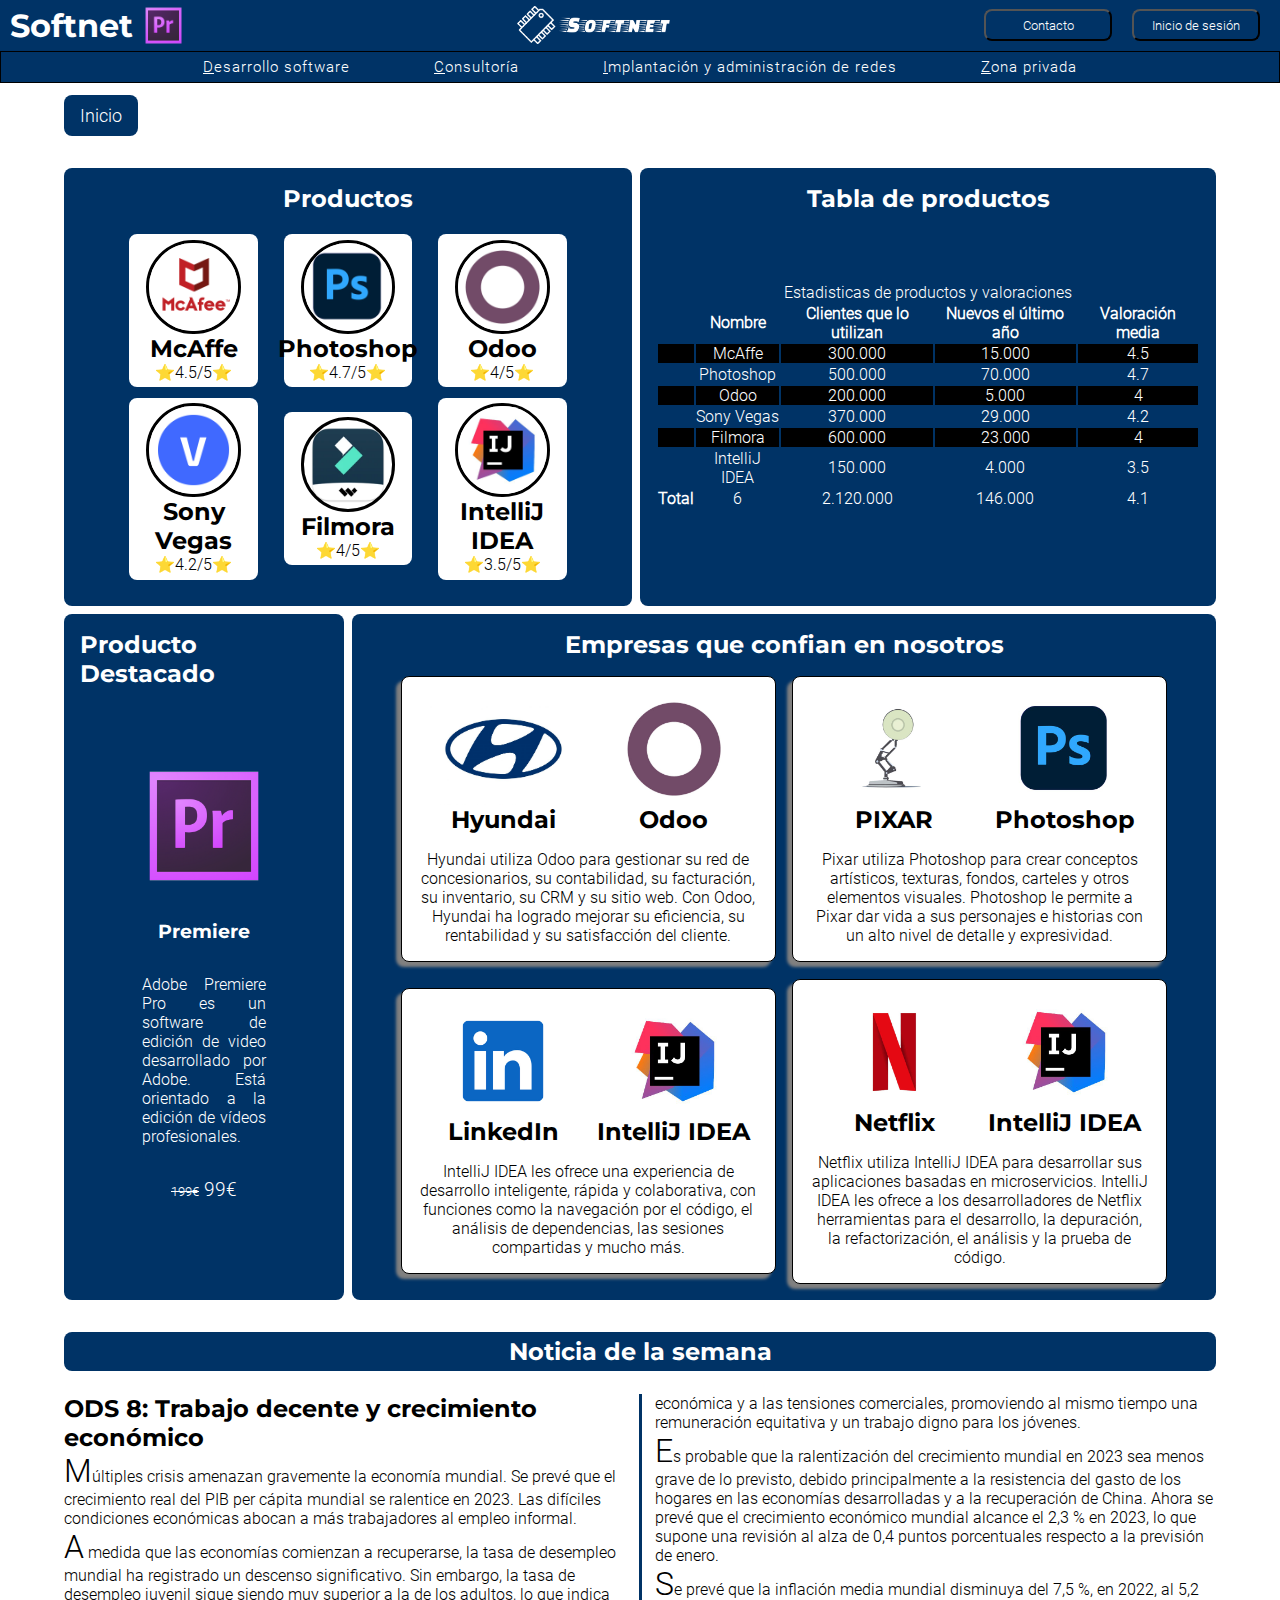
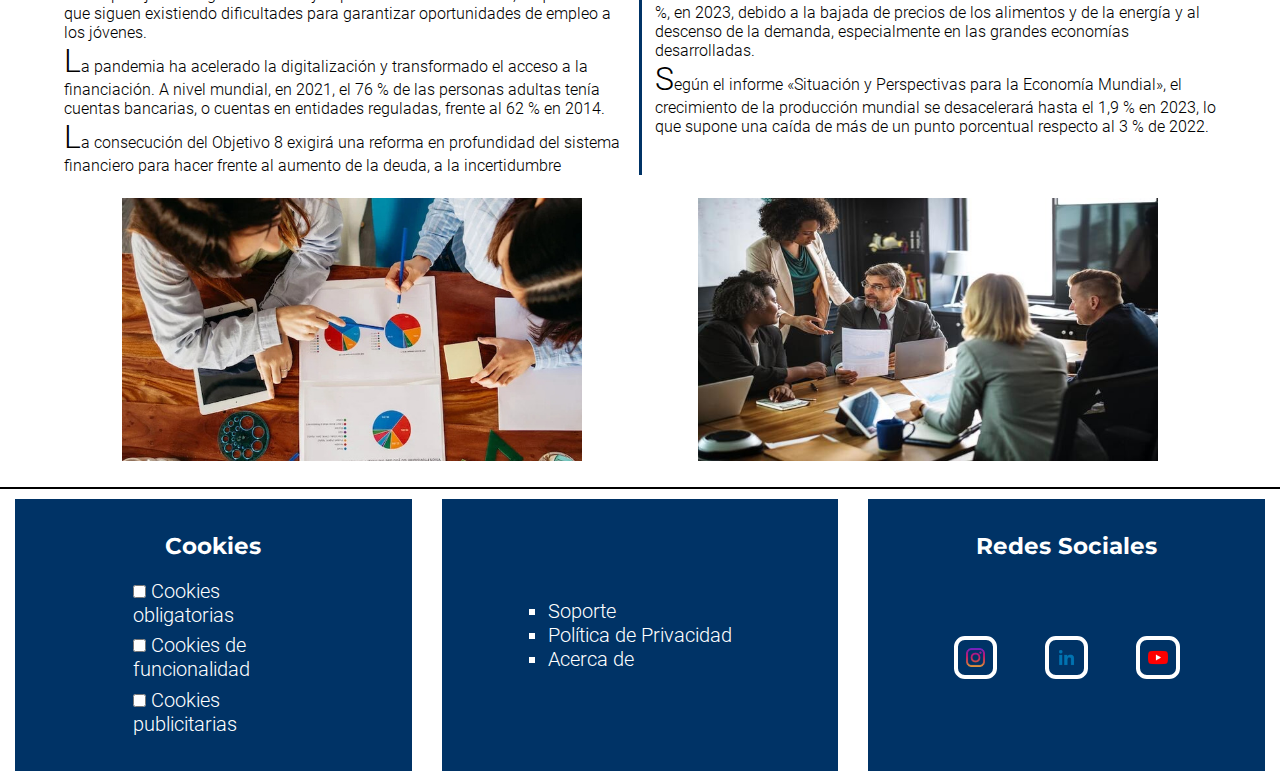
<file: index.html>
<!DOCTYPE html>
<html lang="es">
  <head>
    <meta charset="UTF-8" >
    <meta name="viewport" content="width=device-width, initial-scale=1.0" >
    <title>Softnet</title>
    <link rel="icon" href="./imgs/logo/favicon.ico" >
    <link rel="stylesheet" href="./css/styles-index.css" type="text/css" >
  </head>
  <body>
    <header>
      <div id="header-zona1">
        <h1>Softnet</h1>
        <img
          src="./imgs/productos/producto-destacado.png"
          alt="producto destacado"
        >
      </div>
      <div id="header-zona2">
        <img src="./imgs/logo/logo.png" alt="logo" >
      </div>
      <div id="header-zona3">
        <button>Contacto</button>
        <button>Inicio de sesión</button>
      </div>
    </header>

    <div class="respmenu">
        <input type="checkbox">
        <img src="./imgs/menu.png" class="abrir" alt="Abrir menu">
        <img src="./imgs/x.png" class="cerrar" alt="Cerrar menu">
        <nav>
          <ul>
            <li>
              <a href="#">Desarrollo software</a>
              <ul id="submenu">
                <li><a href="https://www.ujaen.es/" target="_blank" accesskey="d">Desarrollo web</a></li>
                <li><a href="https://www.educacionyfp.gob.es/portada.html" target="_blank" accesskey="e">ERP</a></li>
                <li><a href="./nosotros.html" target="_blank" accesskey="s">Sobre nosotros</a></li>
              </ul>
            </li>
            <li>
              <a href="https://www.todofp.es/inicio.html" target="_blank" accesskey="c">Consultoría</a>
              
            </li>
            <li><a href="https://www.incibe.es/" target="_blank" accesskey="i">Implantación y administración de redes</a></li>
            <li><a href="https://www.incibe.es/ciudadania/" target="_blank" accesskey="z">Zona privada</a></li>
          </ul>
        </nav>
    </div>
    

    <main>
      <div id="migas">
        <ol>
          <li>Inicio</li>
        </ol>
      </div>
      <div id="main-zona1">
        <section id="productos">
          <h2>Productos</h2>
          <div id="contenedor-productos">
            <div class="productos">
              <img src="./imgs/productos/producto1.jpg" alt="McAffe" >
              <h2>McAffe</h2>
              <p>⭐4.5/5⭐</p>
            </div>
            <div class="productos">
              <img src="./imgs/productos/producto2.jpg" alt="Photoshop" >
              <h2>Photoshop</h2>
              <p>⭐4.7/5⭐</p>
            </div>
            <div class="productos">
              <img src="./imgs/productos/producto3.jpg" alt="Odoo" >
              <h2>Odoo</h2>
              <p>⭐4/5⭐</p>
            </div>
            <div class="productos">
              <img src="./imgs/productos/producto4.jpg" alt="Sony Vegas" >
              <h2>Sony Vegas</h2>
              <p>⭐4.2/5⭐</p>
            </div>
            <div class="productos">
              <img src="./imgs/productos/producto5.jpg" alt="Filmora" >
              <h2>Filmora</h2>
              <p>⭐4/5⭐</p>
            </div>
            <div class="productos">
              <img src="./imgs/productos/producto6.jpg" alt="IntelliJ IDEA" >
              <h2>IntelliJ IDEA</h2>
              <p>⭐3.5/5⭐</p>
            </div>
          </div>
        </section>
        <section id="tabla-productos">
          <div>
            <h2>Tabla de productos</h2>
          </div>
          <div>
            <table>
              <caption>
                Estadisticas de productos y valoraciones
              </caption>
              <thead>
                <tr>
                  <th></th>
                  <th>Nombre</th>
                  <th>Clientes que lo utilizan</th>
                  <th>Nuevos el último año</th>
                  <th>Valoración media</th>
                </tr>
              </thead>
              <tbody>
                <tr>
                  <td></td>
                  <td>McAffe</td>
                  <td>300.000</td>
                  <td>15.000</td>
                  <td>4.5</td>
                </tr>
                <tr>
                  <td></td>
                  <td>Photoshop</td>
                  <td>500.000</td>
                  <td>70.000</td>
                  <td>4.7</td>
                </tr>
                <tr>
                  <td></td>
                  <td>Odoo</td>
                  <td>200.000</td>
                  <td>5.000</td>
                  <td>4</td>
                </tr>
                <tr>
                  <td></td>
                  <td>Sony Vegas</td>
                  <td>370.000</td>
                  <td>29.000</td>
                  <td>4.2</td>
                </tr>
                <tr>
                  <td></td>
                  <td>Filmora</td>
                  <td>600.000</td>
                  <td>23.000</td>
                  <td>4</td>
                </tr>
                <tr>
                  <td></td>
                  <td>IntelliJ IDEA</td>
                  <td>150.000</td>
                  <td>4.000</td>
                  <td>3.5</td>
                </tr>
              </tbody>
              <tfoot>
                <tr>
                  <th>Total</th>
                  <td>6</td>
                  <td>2.120.000</td>
                  <td>146.000</td>
                  <td>4.1</td>
                </tr>
              </tfoot>
            </table>
          </div>
          
        </section>
        <section id="producto-destacado">
          <div>
            <h2>Producto Destacado</h2>
          </div>
          <div id="contenido-p-destacado">
            <img src="./imgs/productos/producto-destacado.png" alt="Producto destacado">
            <h3>Premiere</h3>
            <p>
              Adobe Premiere Pro es un software de edición de video desarrollado
              por Adobe. Está orientado a la edición de vídeos profesionales.
            </p>
            <p id="precio"><span>199€</span> 99€</p>
          </div>
        </section>
        <section id="empresas">
          <h2>Empresas que confian en nosotros</h2>
          <div id="contenedor-empresas">
            <div class="empresas">
              <div class="imagenes-empresas">
                <div class="empresa-info">
                  <div id="empresa1" class="cont-empresa">
                    <span>Desde 2016</span>
                  </div>
                  <h2>Hyundai</h2>
                </div>
                <div class="producto-empresa">
                  <img src="./imgs/productos/producto3.jpg" alt="Odoo" >
                  <h2>Odoo</h2>
                </div>
              </div>

              <p>
                Hyundai utiliza Odoo para gestionar su red de concesionarios, su
                contabilidad, su facturación, su inventario, su CRM y su sitio
                web. Con Odoo, Hyundai ha logrado mejorar su eficiencia, su
                rentabilidad y su satisfacción del cliente.
              </p>
            </div>

            <div class="empresas">
              <div class="imagenes-empresas">
                <div class="empresa-info">
                  <div id="empresa2" class="cont-empresa">
                    <span>Desde 2000</span>
                  </div>
                  <h2>PIXAR</h2>
                </div>
                <div class="producto-empresa">
                  <img src="./imgs/productos/producto2.jpg" alt="Photoshop" >
                  <h2>Photoshop</h2>
                </div>
              </div>

              <p>
                Pixar utiliza Photoshop para crear conceptos artísticos,
                texturas, fondos, carteles y otros elementos visuales. Photoshop
                le permite a Pixar dar vida a sus personajes e historias con un
                alto nivel de detalle y expresividad.
              </p>
            </div>

            <div class="empresas">
              <div class="imagenes-empresas">
                <div class="empresa-info">
                  <div id="empresa3" class="cont-empresa">
                    <span>Desde 2004</span>
                  </div>
                  <h2>LinkedIn</h2>
                </div>
                <div class="producto-empresa">
                  <img src="./imgs/productos/producto6.jpg" alt="IntelliJ IDEA" >
                  <h2>IntelliJ IDEA</h2>
                </div>
              </div>

              <p>
                IntelliJ IDEA les ofrece una experiencia de desarrollo
                inteligente, rápida y colaborativa, con funciones como la
                navegación por el código, el análisis de dependencias, las
                sesiones compartidas y mucho más.
              </p>
            </div>

            <div class="empresas">
              <div class="imagenes-empresas">
                <div class="empresa-info">
                  <div id="empresa4" class="cont-empresa">
                    <span>Desde 2006</span>
                  </div>
                  <h2>Netflix</h2>
                </div>
                <div class="producto-empresa">
                  <img src="./imgs/productos/producto6.jpg" alt="IntelliJ IDEA" >
                  <h2>IntelliJ IDEA</h2>
                </div>
              </div>

              <p>
                Netflix utiliza IntelliJ IDEA para desarrollar sus aplicaciones
                basadas en microservicios. IntelliJ IDEA les ofrece a los
                desarrolladores de Netflix herramientas para el desarrollo, la
                depuración, la refactorización, el análisis y la prueba de
                código.
              </p>
            </div>
          </div>
        </section>
      </div>
      <div id="main-zona2">
        <section>
          <header>
            <h2>Noticia de la semana</h2>
          </header>

          <h2>ODS 8: Trabajo decente y crecimiento económico</h2>
          <p>
            Múltiples crisis amenazan gravemente la economía mundial. Se prevé
            que el crecimiento real del PIB per cápita mundial se ralentice en
            2023. Las difíciles condiciones económicas abocan a más trabajadores
            al empleo informal.
          </p>

          <p>
            A medida que las economías comienzan a recuperarse, la tasa de
            desempleo mundial ha registrado un descenso significativo. Sin
            embargo, la tasa de desempleo juvenil sigue siendo muy superior a la
            de los adultos, lo que indica que siguen existiendo dificultades
            para garantizar oportunidades de empleo a los jóvenes.
          </p>
          <p>
            La pandemia ha acelerado la digitalización y transformado el acceso
            a la financiación. A nivel mundial, en 2021, el 76 % de las personas
            adultas tenía cuentas bancarias, o cuentas en entidades reguladas,
            frente al 62 % en 2014.
          </p>
          <p>
            La consecución del Objetivo 8 exigirá una reforma en profundidad del
            sistema financiero para hacer frente al aumento de la deuda, a la
            incertidumbre económica y a las tensiones comerciales, promoviendo
            al mismo tiempo una remuneración equitativa y un trabajo digno para
            los jóvenes.
          </p>
          <p>
            Es probable que la ralentización del crecimiento mundial en 2023 sea
            menos grave de lo previsto, debido principalmente a la resistencia
            del gasto de los hogares en las economías desarrolladas y a la
            recuperación de China. Ahora se prevé que el crecimiento económico
            mundial alcance el 2,3 % en 2023, lo que supone una revisión al alza
            de 0,4 puntos porcentuales respecto a la previsión de enero.
          </p>
          <p>
            Se prevé que la inflación media mundial disminuya del 7,5 %, en
            2022, al 5,2 %, en 2023, debido a la bajada de precios de los
            alimentos y de la energía y al descenso de la demanda, especialmente
            en las grandes economías desarrolladas.
          </p>
          <p>
            Según el informe «Situación y Perspectivas para la Economía
            Mundial», el crecimiento de la producción mundial se desacelerará
            hasta el 1,9 % en 2023, lo que supone una caída de más de un punto
            porcentual respecto al 3 % de 2022.
          </p>

          <div id="imagenes-noticia">
            <img src="./imgs/imagenesODS/imagenODS-1.jpg" alt="Primera imagen ODS 8" >
            <img src="./imgs/imagenesODS/imagenODS-2.jpg" alt="Segunda imagen ODS 8 " >
          </div>
        </section>
      </div>
    </main>

    <footer>
      <div id="footer-zona1">
        <h3>Cookies</h3>
        <div>
          <span class="check-cookies">
            <input id="c-obligatorias" type="checkbox" >
            <label for="c-obligatorias">Cookies obligatorias</label>
          </span>
          <span class="check-cookies">
            <input id="c-funcionalidad" type="checkbox" >
            <label for="c-funcionalidad">Cookies de funcionalidad</label>
          </span>
          <span class="check-cookies">
            <input id="c-publicitarias" type="checkbox" >
            <label for="c-publicitarias">Cookies publicitarias</label>
          </span>
        </div>
      </div>
      <div id="footer-zona2">
        <ul>
          <li>Soporte</li>
          <li>Política de Privacidad</li>
          <li>Acerca de</li>
        </ul>
      </div>
      <div id="footer-zona3">
        <h3>Redes Sociales</h3>
        <div class="red-social">
          <img src="./imgs/RRSS/instagram.png" alt="Instragram" >
          <img src="./imgs/RRSS/linkedin.png" alt="LinkedIn" >
          <img src="./imgs/RRSS/youtube.png" alt="YouTube" >
        </div>
      </div>
    </footer>
  </body>
</html>
</file>
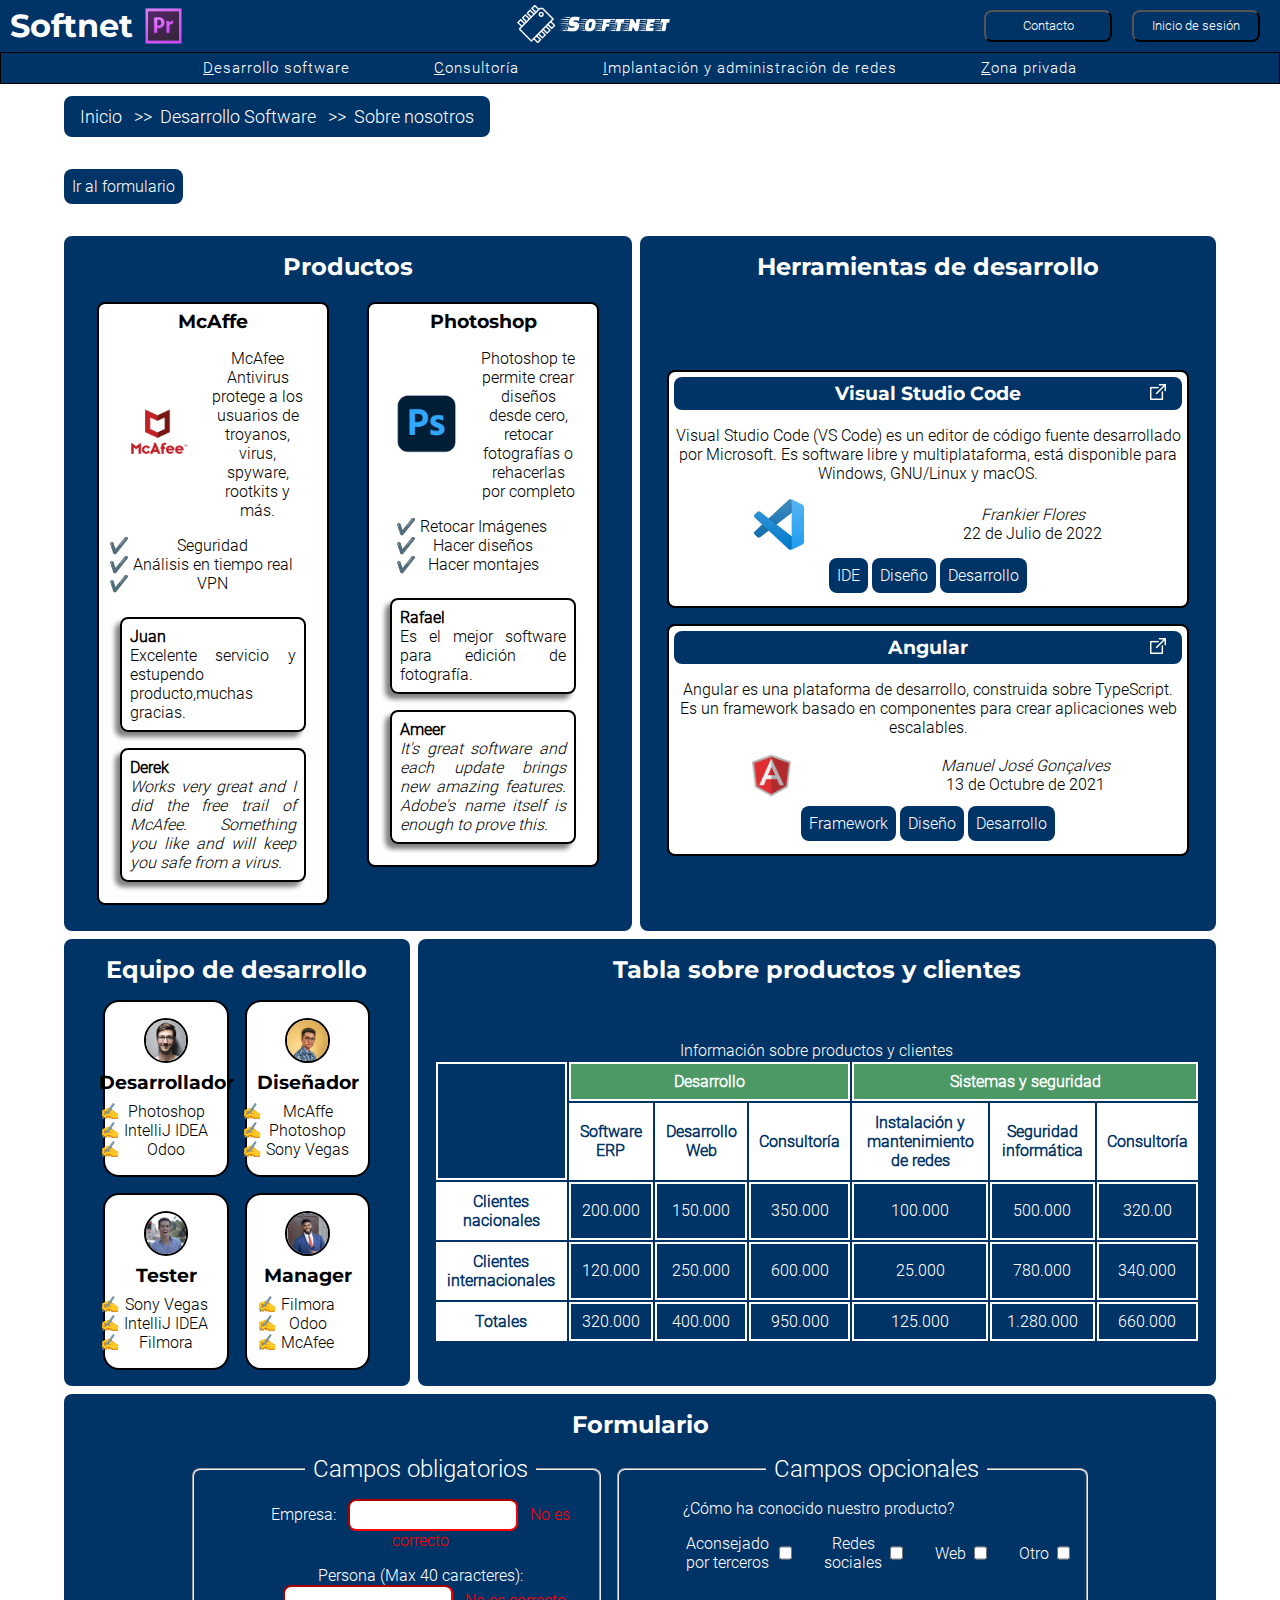
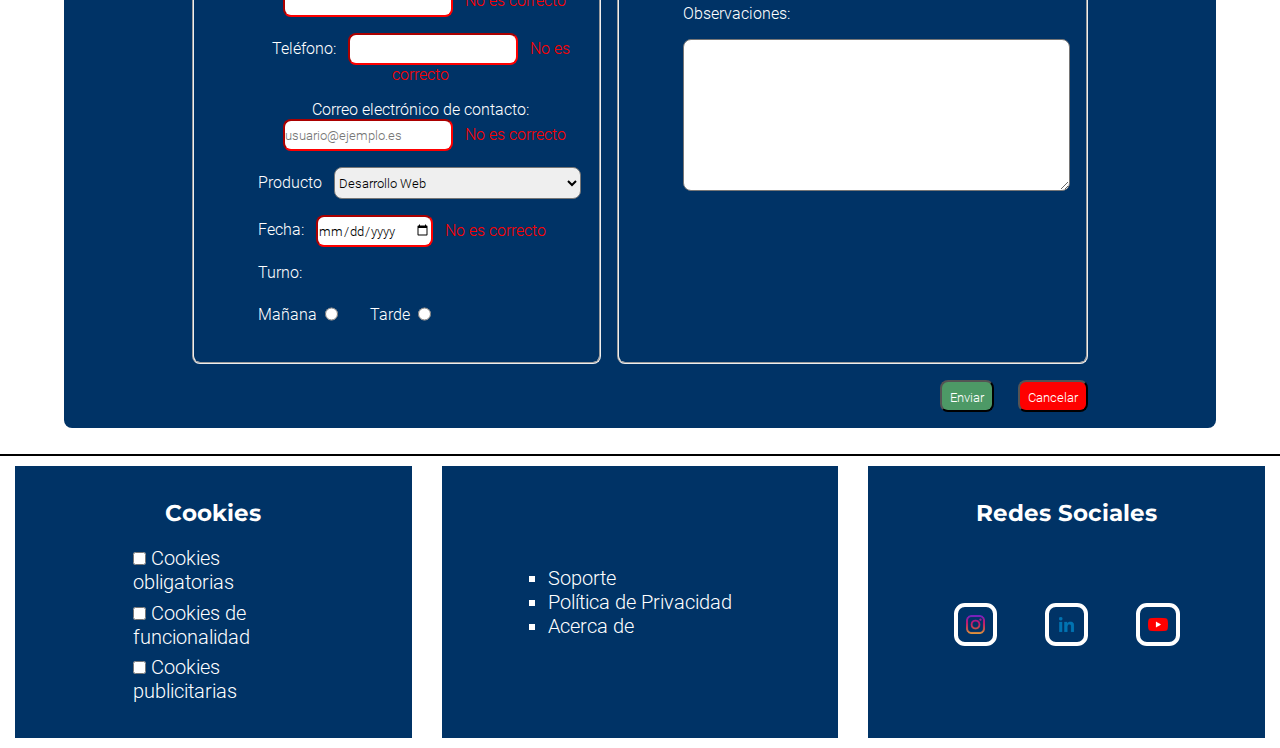
<file: nosotros.html>
<!DOCTYPE html>
<html lang="es">
  <head>
    <meta charset="UTF-8" />
    <meta name="viewport" content="width=device-width, initial-scale=1.0" />
    <title>Softnet | Nosotros</title>
    <link rel="icon" href="./imgs/logo/favicon.ico" />
    <link rel="stylesheet" href="./css/styles-nosotros.css" type="text/css" />
  </head>
  <body>
    <header>
      <div id="header-zona1">
        <h1>Softnet</h1>
        <img
          src="./imgs/productos/producto-destacado.png"
          alt="producto destacado"
        />
      </div>
      <div id="header-zona2">
        <a href="./index.html">
          <img src="./imgs/logo/logo.png" alt="logo" />
        </a>
      </div>
      <div id="header-zona3">
        <button>Contacto</button>
        <button>Inicio de sesión</button>
      </div>
    </header>

    <div class="respmenu">
      <input type="checkbox" />
      <img src="./imgs/menu.png" class="abrir" alt="Abrir menu" />
      <img src="./imgs/x.png" class="cerrar" alt="Cerrar menu" />
      <nav>
        <ul>
          <li>
            <a tabindex="0" href="#">Desarrollo software</a>
            <ul id="submenu">
              <li>
                <a
                  href="https://www.ujaen.es/"
                  target="_blank"
                  accesskey="d"
                  >Desarrollo web</a
                >
              </li>
              <li>
                <a
                  href="https://www.educacionyfp.gob.es/portada.html"
                  target="_blank"
                  accesskey="e"
                  >ERP</a
                >
              </li>
              <li>
                <a href="./nosotros.html" target="_blank" accesskey="s"
                  >Sobre nosotros</a
                >
              </li>
            </ul>
          </li>
          <li>
            <a
              href="https://www.todofp.es/inicio.html"
              target="_blank"
              accesskey="c"
              >Consultoría</a
            >
          </li>
          <li>
            <a href="https://www.incibe.es/" target="_blank" accesskey="i"
              >Implantación y administración de redes</a
            >
          </li>
          <li>
            <a
              href="https://www.incibe.es/ciudadania/"
              target="_blank"
              accesskey="z"
              >Zona privada</a
            >
          </li>
        </ul>
      </nav>
    </div>

    <main>
      <div id="migas">
        <ol>
          <li><a href="./index.html">Inicio</a></li>
          <li>Desarrollo Software</li>
          <li>Sobre nosotros</li>
        </ol>
      </div>

      <div id="irAbloque">
        <a href="#formulario">Ir al formulario</a>
      </div>

      <div id="main-zona1">
        <section id="productos">
          <h2>Productos</h2>
          <div id="contenedor-productos">
            <div class="productos">
              <h3>McAffe</h3>
              <div>
                <img src="./imgs/productos/producto1.jpg" alt="McAffe" />
                <p>
                  McAfee Antivirus protege a los usuarios de troyanos, virus,
                  spyware, rootkits y más.
                </p>
              </div>

              <ul>
                <li>Seguridad</li>
                <li>Análisis en tiempo real</li>
                <li>VPN</li>
              </ul>
              <div class="comentarios">
                <article>
                  <h4>Juan</h4>
                  <p>Excelente servicio y estupendo producto,muchas gracias.</p>
                </article>
                <article>
                  <h4>Derek</h4>
                  <p lang="en">
                    Works very great and I did the free trail of McAfee.
                    Something you like and will keep you safe from a virus.
                  </p>
                </article>
              </div>
            </div>

            <div class="productos">
              <h3>Photoshop</h3>
              <div>
                <img src="./imgs/productos/producto2.jpg" alt="Photoshop" />
                <p>
                  Photoshop te permite crear diseños desde cero, retocar
                  fotografías o rehacerlas por completo
                </p>
              </div>
              <ul>
                <li>Retocar Imágenes</li>
                <li>Hacer diseños</li>
                <li>Hacer montajes</li>
              </ul>
              <div class="comentarios">
                <article>
                  <h4>Rafael</h4>
                  <p>Es el mejor software para edición de fotografía.</p>
                </article>
                <article>
                  <h4>Ameer</h4>
                  <p lang="en">
                    It's great software and each update brings new amazing
                    features. Adobe's name itself is enough to prove this.
                  </p>
                </article>
              </div>
            </div>
          </div>
        </section>
        <section id="herramientas">
          <h2>Herramientas de desarrollo</h2>
          <div id="contenedor-articulos">
            <article>
              <header class="cabecera-articulo">
                <h3>Visual Studio Code</h3>
                <a
                  href="https://openwebinars.net/blog/que-es-visual-studio-code-y-que-ventajas-ofrece/"
                  target="_blank"
                >
                  <img src="./imgs/enlace.png" alt="Enlace a openwebinars" />
                </a>
              </header>
              <div class="contenido-articulo">
                <p>
                  Visual Studio Code (VS Code) es un editor de código fuente
                  desarrollado por Microsoft. Es software libre y
                  multiplataforma, está disponible para Windows, GNU/Linux y
                  macOS.
                </p>
                <div>
                  <img src="./imgs/vscode.jpeg" alt="Visual Studio Code" />
                  <div>
                    <cite>Frankier Flores</cite>
                    <p>22 de Julio de 2022</p>
                  </div>
                </div>
                <div class="etiquetas">
                  <ul>
                    <li><span>IDE</span></li>
                    <li><span>Diseño</span></li>
                    <li><span>Desarrollo</span></li>
                  </ul>
                </div>
              </div>
            </article>

            <article>
              <header class="cabecera-articulo">
                <h3>Angular</h3>
                <a
                  href="https://www.hiberus.com/crecemos-contigo/que-es-angular-y-para-que-sirve/"
                  target="_blank"
                >
                  <img src="./imgs/enlace.png" alt="Articulo hiberus link" />
                </a>
              </header>
              <div class="contenido-articulo">
                <p>
                  Angular es una plataforma de desarrollo, construida sobre
                  TypeScript. Es un framework basado en componentes para crear
                  aplicaciones web escalables.
                </p>
                <div>
                  <img src="./imgs/angular.png" alt="Angular" />
                  <div>
                    <cite>Manuel José Gonçalves</cite>
                    <p>13 de Octubre de 2021</p>
                  </div>
                </div>
                <div class="etiquetas">
                  <ul>
                    <li><span>Framework</span></li>
                    <li><span>Diseño</span></li>
                    <li><span>Desarrollo</span></li>
                  </ul>
                </div>
              </div>
            </article>
          </div>
        </section>
        <section id="equipo">
          <h2>Equipo de desarrollo</h2>
          <div id="contenedor-equipo">
            <div class="equipo">
              <img src="imgs/equipo-1.jpg" alt="Imagen empleado" />
              <h3>Desarrollador</h3>
              <ul>
                <li>Photoshop</li>
                <li>IntelliJ IDEA</li>
                <li>Odoo</li>
              </ul>
            </div>
            <div class="equipo">
              <img src="imgs/equipo-2.jpg" alt="Imagen empleado" />
              <h3>Diseñador</h3>
              <ul>
                <li>McAffe</li>
                <li>Photoshop</li>
                <li>Sony Vegas</li>
              </ul>
            </div>
            <div class="equipo">
              <img src="imgs/equipo-3.jpg" alt="Imagen empleado" />
              <h3>Tester</h3>
              <ul>
                <li>Sony Vegas</li>
                <li>IntelliJ IDEA</li>
                <li>Filmora</li>
              </ul>
            </div>
            <div class="equipo">
              <img src="imgs/equipo-4.jpg" alt="Imagen empleado" />
              <h3>Manager</h3>
              <ul>
                <li>Filmora</li>
                <li>Odoo</li>
                <li>McAfee</li>
              </ul>
            </div>
          </div>
        </section>

        <section id="tabla-info">
          <h2>Tabla sobre productos y clientes</h2>
          <div id="contenedor-tabla">
            <table>
              <caption>Información sobre productos y clientes</caption>
              <thead>
                <tr>
                  <td rowspan="2">&nbsp;</td>
                  <th id="desarrollo" scope="colgroup" colspan="3">Desarrollo</th>
                  <th id="sistemas" scope="colgroup" colspan="3">Sistemas y seguridad</th>
                </tr>
                <tr>
                  <th id="erp" scope="col">Software ERP</th>
                  <th id="des-web" scope="col">Desarrollo Web</th>
                  <th id="consultoria-des" scope="col">Consultoría</th>
                  <th id="instalacion" scope="col">Instalación y mantenimiento de redes</th>
                  <th id="seguridad" scope="col">Seguridad informática</th>
                  <th id="consultoria-sis" scope="col">Consultoría</th>
                </tr>
              </thead>
              <tbody>
                <tr>
                  <th scope="row">Clientes nacionales</th>
                  <td headers="desarrollo erp">200.000</td>
                  <td headers="desarrollo des-web">150.000</td>
                  <td headers="desarrollo consultoria-des">350.000</td>
                  <td headers="sistemas instalacion">100.000</td>
                  <td headers="sistemas seguridad">500.000</td>
                  <td headers="sistemas consultoria-sis">320.00</td>
                </tr>
                <tr>
                  <th scope="row">Clientes internacionales</th>
                  <td headers="desarrollo erp">120.000</td>
                  <td headers="desarrollo des-web">250.000</td>
                  <td headers="desarrollo consultoria-des">600.000</td>
                  <td headers="sistemas instalacion">25.000</td>
                  <td headers="sistemas seguridad">780.000</td>
                  <td headers="sistemas consultoria-sis">340.000</td>
                </tr>
              </tbody>
              <tfoot>
                <tr>
                  <th scope="row">Totales</th>
                  <td headers="desarrollo erp">320.000</td>
                  <td headers="desarrollo des-web">400.000</td>
                  <td headers="desarrollo consultoria-des">950.000</td>
                  <td headers="sistemas instalacion">125.000</td>
                  <td headers="sistemas seguridad">1.280.000</td>
                  <td headers="sistemas consultoria-sis">660.000</td>
                </tr>
              </tfoot>
            </table>            
          </div>
        </section>
        <section id="formulario">
          <h2>Formulario</h2>
          <div id="contenedor-formulario">
            <form>
              <div id="campos">
                <fieldset id="campos-obligatorios">
                  <legend>Campos obligatorios</legend>
                  <label for="empresa">
                    Empresa:
                    <input tabindex="1" type="text" id="empresa" required />
                    <span></span>
                  </label>

                  <label for="persona">
                    Persona (Max 40 caracteres):
                    <input
                      tabindex="2"
                      type="text"
                      id="persona"
                      maxlength="40"
                      required
                    />
                    <span></span>
                  </label>

                  <label for="telefono">
                    Teléfono:
                    <input tabindex="3" type="tel" id="telefono" required />
                    <span></span>
                  </label>

                  <label for="email">
                    Correo electrónico de contacto:
                    <input
                      tabindex="4"
                      type="email"
                      id="email"
                      placeholder="usuario@ejemplo.es"
                      required
                    />
                    <span></span>
                  </label>

                  <label for="producto">
                    Producto
                    <select id="producto" required tabindex="5">
                      <optgroup label="Desarrollo">
                        <option value="erp">Software ERP</option>
                        <option value="desarrollo-web" selected>Desarrollo Web</option>
                        <option value="consultoria">Consultoria</option>
                      </optgroup>
                      <optgroup label="Sistemas y seguridad">
                        <option value="redes">Instalación y mantenimiento de redes</option>
                        <option value="seguridad">Seguridad informática</option>
                        <option value="consultoria-sis">Consultoria</option>
                      </optgroup>
                    </select>
                    
                    <span></span>
                  </label>

                  <label for="fecha">
                    Fecha:
                    <input tabindex="6" type="date" id="fecha" required />
                    <span></span>
                  </label>

                  <label for="manana">Turno: </label>
                  <div id="turnos">
                    <div>
                      <label for="manana">Mañana</label>
                      <input
                        tabindex="7"
                        type="radio"
                        name="turno"
                        id="manana"
                        required
                      />
                    </div>
                    <div>
                      <label for="tarde">Tarde</label>
                      <input
                        tabindex="8"
                        type="radio"
                        name="turno"
                        id="tarde"
                        required
                      />
                    </div>
                  </div>
                  <span></span>
                </fieldset>
                <fieldset id="campos-opcionales">
                  <legend>Campos opcionales</legend>
                  <label for="terceros"
                    >¿Cómo ha conocido nuestro producto?</label
                  >
                  <div id="conocer">
                    <div>
                      <label for="terceros">Aconsejado por terceros</label>
                      <input tabindex="9" type="checkbox" id="terceros" />
                    </div>
                    <div>
                      <label for="redes">Redes sociales</label>
                      <input tabindex="10" type="checkbox" id="redes" />
                    </div>
                    <div>
                      <label for="web">Web</label>
                      <input tabindex="11" type="checkbox" id="web" />
                    </div>
                    <div>
                      <label for="otro">Otro</label>
                      <input tabindex="12" type="checkbox" id="otro" />
                    </div>
                  </div>
                  <span></span>

                  <label for="observaciones"> Observaciones: </label>
                  <textarea
                    tabindex="13"
                    id="observaciones"
                    rows="10"
                    cols="50"
                  ></textarea>
                  <span></span>
                </fieldset>
              </div>

              <div id="botones">
                <input tabindex="14" type="submit" value="Enviar" />
                <input tabindex="15" type="reset" value="Cancelar" />
              </div>
            </form>
          </div>
        </section>
      </div>
    </main>

    <footer>
      <div id="footer-zona1">
        <h3>Cookies</h3>
        <div>
          <span class="check-cookies">
            <input id="c-obligatorias" type="checkbox" />
            <label for="c-obligatorias">Cookies obligatorias</label>
          </span>
          <span class="check-cookies">
            <input id="c-funcionalidad" type="checkbox" />
            <label for="c-funcionalidad">Cookies de funcionalidad</label>
          </span>
          <span class="check-cookies">
            <input id="c-publicitarias" type="checkbox" />
            <label for="c-publicitarias">Cookies publicitarias</label>
          </span>
        </div>
      </div>
      <div id="footer-zona2">
        <ul>
          <li>Soporte</li>
          <li>Política de Privacidad</li>
          <li>Acerca de</li>
        </ul>
      </div>
      <div id="footer-zona3">
        <h3>Redes Sociales</h3>
        <div class="red-social">
          <img src="./imgs/RRSS/instagram.png" alt="Instragram" />
          <img src="./imgs/RRSS/linkedin.png" alt="LinkedIn" />
          <img src="./imgs/RRSS/youtube.png" alt="YouTube" />
        </div>
      </div>
    </footer>
  </body>
</html>
</file>
<file: css/styles-index.css>
/* Importación de fuentes */
@import url("https://fonts.googleapis.com/css2?family=Montserrat:wght@600&display=swap");

@font-face {
  font-family: Contenido;
  src: url(../fuentes/Roboto-Light.ttf);
  font-weight: 300;
}

/* Declaración de varibales para color y fuente */
:root {
  --color-fondo: rgb(0, 51, 102);
  --color-contenido: rgb(255, 255, 255);
  --color-acciones: rgba(153, 255, 102, 0.5);
  --color-extra: rgb(0, 0, 0);

  --fuente-contenido: Contenido;
  --fuente-titulos: Montserrat;
}

/* Configuración general, por defecto le pongo que todo el contenido tenga la fuente
de contenido y en los encabezados ya le especificaré que use la de encabezados */
* {
  box-sizing: border-box;
  padding: 0;
  margin: 0;
  font-family: var(--fuente-contenido), Arial, Helvetica, sans-serif;
}

html {
  font-size: 16px;
}

/* A lo largo del documento se usarán medidas relativas, como % y rem. rem viene de Root EM,
y lo que viene haciendo es que substrae el font-size del elemento root que en este caso será 
la etique <html>. 1rem será igual 16px en este caso. */

/* Se aplica la fuente a todos los titulos que voy a utilizar a lo largo de la web */
h1,
h2,
h3 {
  font-family: var(--fuente-titulos);
}

body {
  display: flex;
  flex-direction: column;
}

/* Cabecera */
/* Disposición flex en el que los bloques estarán tendran el mismo espacio entre ellos */
header {
  display: flex;
  justify-content: space-around;
  align-items: center;
  background-color: var(--color-fondo);
  color: var(--color-contenido);
  padding: 5px 10px;
}

/* Primera zona del header se define con flex para centrar horizontal y verticalmente su contenido
el cual es el nombre de la empresa y la imagen del producto destacado */
#header-zona1 {
  display: flex;
  flex-direction: row;
  align-items: center;
  gap: 10px;
}

/* Se define tamaño relativo de la imagen en comparación con su tamaño real */
#header-zona1 > img {
  width: 20%;
}

/* Segunda zona del header con disposición flex centrando su contenido horizontalmente
el cual es la imagen */
#header-zona2 {
  display: flex;
  justify-content: center;
}

/* Se define tamaño relativo del logo en comparación con su tamaño real */
#header-zona2 > img {
  width: 20%;
}

/* Tercera zona del header se define como flex con disposicion en linea y el mismo espacio entre
los elementos los cuales son dos botones */
#header-zona3 {
  display: flex;
  flex-direction: row;
  justify-content: space-between;
}

/* Estilos para los botones, cambiandole el color de fondo y añadiendole un redondeo a los bordes */
#header-zona3 > button {
  margin: 0 10px;
  width: 8rem;
  height: 2rem;
  color: var(--color-contenido);
  background: none;
  border-radius: 0.5rem;
}

/* Acción para cambiar el color de fondo del botón al pasar el ratón por encima */
#header-zona3 > button:hover {
  background-color: var(--color-acciones);
}

/* Zona de navegación con disposición flex con los elementos en linea y centrados tanto horizontal como
verticalmente junto a una separacion entre ellos */
nav {
  display: flex;
  justify-content: center;
  align-items: center;
  gap: 4rem;
  height: 2rem;
  border: 1px solid var(--color-extra);
  background-color: var(--color-fondo);
}

nav ul {
  list-style: none;
  margin: 0;
  padding: 0;
}

/* Enlaces del menu */

nav ul li a {
  display: block;
  color: var(--color-contenido);
  text-decoration: none;
  font-weight: 400;
  font-size: 15px;
  padding: 10px;
  letter-spacing: 1px;
}

/* items del menu */

nav ul li {
  position: relative;
  float: left;
  margin: 0;
  padding: 0;
}

/* Efecto al pasar el ratón por los items del menu */

nav ul a:hover {
  color: var(--color-acciones);
}

nav ul a::first-letter {
  text-decoration: underline;
}

/* Menu desplegable */

nav ul ul {
  display: none;
  position: absolute;
  top: 100%;
  left: 0;
  background: green;
  padding: 0;
}

/* Items del menu desplegable */

nav ul ul li {
  float: none;
  width: 10rem;
}

/* Enlaces de los items del menu desplegable */

nav ul ul a {
  line-height: 120%;
  padding: 0.5rem 1rem;
}

/* Items del menu desplegable al pasar el ratón */

nav ul li:hover ul, nav ul li:focus ul {
  display: flex;
  flex-direction: row;
}

nav ul {
  display: flex;
  list-style: none;
  gap: 4rem;
}

/* Estilos para menú hamburguesa */

.respmenu a {
  text-decoration: none;
  color: white;
}

.respmenu input[type="checkbox"],
.respmenu .abrir,
.respmenu .cerrar {
  position: relative;
  margin: 0;
  padding: 0;
  left: 0.5rem;
  top: -1rem;
  width: 2rem;
  display: none;
}

.respmenu .abrir, .respmenu .cerrar {
  pointer-events: none;
}


/* Zona de contenido */
/* Disposición flex con dirección de columna para envolver las dos zonas de contenido */
main {
  margin-top: 1%;
  margin-bottom: 2%;
  display: flex;
  flex-direction: column;
  align-items: center;
  gap: 2rem;
}

/* Estilos migas de pan en formato lista */

#migas {
  align-self: start;
  margin-left: 5%;
  font-family: var(--fuente-titulos);
}

#migas > ol {
  padding: 10px 16px;
  list-style: none;
  background-color: var(--color-fondo);
  border-radius: 0.5rem;
}

#migas li {
  display: inline;
  font-size: 18px;
  color: var(--color-contenido);
}

#migas li + li:before {
  padding: 0.5rem;
  content: ">>";
}


/* Zona de contenido 1 */
/* Para la primera zona de contenido que contendrá un 2x2 con un elemento de mayor ancho he optado
por una disposición grid de 3 columnas y 2 filas. El ancho de la zona será del 80% del total */
#main-zona1 {
  width: 90%;
  display: grid;

  grid-template-columns: 1fr 1fr 50%;
  grid-template-rows: repeat(2, auto);
  grid-gap: 0.5rem;
}

/* Se aplica a todas las secciones de esta zona el color de fondo, un padding para que el contenido no
se encuentre pegado al borde y se redondean un poco los bordes */
#main-zona1 > section {
  background-color: var(--color-fondo);
  padding: 1rem;
  border-radius: 0.5rem;
}

/* Se posiciona la sección de productos, que irá desde la primera linea hasta la 3 y ocupara la primea fila de ancho */
#productos {
  text-align: center;
  grid-column-start: 1;
  grid-column-end: 3;
  grid-row-start: 1;
  grid-row-end: 2;
}

/* Se le aplica color a el encabezado de la sección */
#productos > h2 {
  color: var(--color-contenido);
}

/* Se le aplica una disposición flex al contenedor que contiene las tarjetas de los productos, pudiendo ocupar varias lineas */
#contenedor-productos {
  display: flex;
  flex-wrap: wrap;
  gap: 5%;
  justify-content: center;
  align-items: center;
  padding: 2%;
}

/* La clase de productos aplica el estilo de las tarjetas, siendo a su vez una disposición flex para el contenido de su interior */
.productos {
  margin-top: 2%;
  width: 25%;
  display: flex;
  flex-direction: column;
  align-items: center;
  background-color: var(--color-contenido);
  border-radius: 0.5rem;
  padding: 1%;
}

/* Tamaño relativo de la imagen de producto y el borde con el redondeado para ser un ciruculo */
.productos > img {
  width: 80%;
  border: 3px solid var(--color-extra);
  border-radius: 50%;
}

/* Posicionmiento de la sección de tabla de productos dentro del grid, ocupando la posición desde la linea 3 a 4 de columna
y la primera fila */
#tabla-productos {
  grid-column-start: 3;
  grid-column-end: 4;
  grid-row-start: 1;
  grid-row-end: 2;
  display: flex;
  flex-direction: column;
  align-items: center;

  gap: 5%;
  color: var(--color-contenido);
}

/* Se alinea el segundo div dentro de la sección el cual contiene la tabla */
#tabla-productos > div:last-child {
  height: 80%;
  display: flex;
  justify-content: center;
  align-items: center;
}

/* Estilos de la tabla */
#tabla-productos > div > table {
  width: 100%;
  text-align: center;
}

/* Estilo para contenido de tabla cebreado */
#tabla-productos tbody > tr:nth-child(odd) {
  background-color: var(--color-extra);
}

/* Posicionamiento de la sección de producto destacado dentro del grid, ocupando de columnas desde la primera linea 
a la segunda, estando en la segunda fila. Esta sección será menos ancha que las demás, ya que la siguiente será más
ancha que las demás. Tendra una disposición flex con dirección de columna para su contenido interior */
#producto-destacado {
  grid-column-start: 1;
  grid-column-end: 2;
  grid-row-start: 2;
  grid-row-end: 3;

  display: flex;
  flex-direction: column;
  align-items: center;
  color: var(--color-contenido);
}

/* Se alinea el segundo div dentro de la sección el cual contiene la información del producto */
#contenido-p-destacado {
  height: 90%;
  display: flex;
  flex-direction: column;
  justify-content: center;
  align-items: center;
  gap: 2rem;
}

/* Se define tamaño relativo del logo en comparación con su tamaño real */
#contenido-p-destacado > img {
  width: 50%;
}

/* Se justifica el texto del producto destacado y se le aplica un ancho del 50% */
#contenido-p-destacado > p {
  width: 50%;
  text-align: justify;
}

/* Se centra el precio y se le aumenta el tamaño de fuente */
#contenido-p-destacado > #precio {
  text-align: center;
  font-size: larger;
}

/* Con un span se hace más chico el precio anterior y se tacha para simular rebaja */
#precio > span {
  font-size: small;
  text-decoration: line-through;
}

/* Posicionamiento de la sección de empresas dentro del grid, ocupando de columnas desde la segunda linea 
a la cuarta, estando en la segunda fila. Esta sección será más ancha que las demás. */
#empresas {
  color: var(--color-contenido);
  text-align: center;
  grid-column-start: 2;
  grid-column-end: 4;
  grid-row-start: 2;
  grid-row-end: 3;
}

/* Se le aplica una disposición flex al contenedor que contiene las tarjetas de las empresas, pudiendo ocupar varias lineas */
#contenedor-empresas {
  display: flex;
  flex-wrap: wrap;
  gap: 2%;
  justify-content: center;
  align-items: center;
}

/* Estilo de la tarjeta de las empresas */
.empresas {
  margin-top: 2%;
  padding: 1rem;
  border: 1px solid var(--color-extra);
  background-color: var(--color-contenido);
  border-radius: 0.5rem;
  width: 45%;
  color: var(--color-extra);
  box-shadow: -5px 5px 3px grey;
}

/* Se indica las imageés de empresas que va a tener cada bloque */
#empresa1 {
  background-image: url(../imgs/empresas/empresa1.jpg);
  background-size: contain;
  background-repeat: no-repeat;
  background-position: center;
}

#empresa2 {
  background-image: url(../imgs/empresas/empresa2.jpg);
  background-size: contain;
  background-repeat: no-repeat;
  background-position: center;
}

#empresa3 {
  background-image: url(../imgs/empresas/empresa3.jpg);
  background-size: contain;
  background-repeat: no-repeat;
  background-position: center;
}

#empresa4 {
  background-image: url(../imgs/empresas/empresa4.jpg);
  background-size: contain;
  background-repeat: no-repeat;
  background-position: center;
}

/* Contenedor de iamgenes de empresas junto a producto */
.imagenes-empresas {
  display: flex;
  justify-content: center;
  margin-bottom: 1rem;
}

/* Anchura del contenedor de la imagen de empresa y nombre */
.empresa-info {
  width: 50%;
}

/* Div que contiene de fondo la imagen de empresa y el texto que aparecerá al pasar por encima el ratón,
y con flex se centra */
.cont-empresa {
  height: 7rem;
  display: flex;
  justify-content: center;
  align-items: center;
}

/* Estilos para el texto que por defecto está oculto y cuando se pase el ratón por encima aparecerá */
.cont-empresa > span {
  visibility: hidden;
  font-weight: 900;
  background-color: var(--color-fondo);
  color: var(--color-contenido);
  border-radius: 0.5rem;
  padding: 0.5rem;
}

/* Acción al pasar por encima de la empresa le aplica un filtro */
.cont-empresa:hover {
  filter: hue-rotate(90deg);
}

/* Acción al pasar por encima de la empresa hace visible el texto y se contrarresta el filtro para
que no se le aplique también a este texto */
.cont-empresa:hover > span {
  visibility: visible;
  filter: hue-rotate(-90deg);
}

/* Contenedor del producto que usa la empresa, junto a imagen y nombre de producto */
.producto-empresa {
  width: 50%;
  display: flex;
  flex-direction: column;
  justify-content: space-around;
  align-items: center;
}

/* Tamaño relativo del producto igual al de la empresa */
.producto-empresa > img {
  width: 7rem;
}

/* Zona de contenido 2 */
/* La segunda zona de contenido tiene de anchura el 80% del total al igual que la zona 1. Com disposición flex */
#main-zona2 {
  width: 90%;
  display: flex;
  justify-content: center;
  flex-direction: column;
}

/* Estilos para la cabecera de la sección de la noticia de la semana */
#main-zona2 > section > header {
  border-radius: 0.5rem;
  column-span: all;
  margin-bottom: 2%;
}

/* Configuración para mostrar los párrafos de la sección en dos columas con separador */
#main-zona2 > section {
  column-count: 2;
  column-gap: 30px;
  column-fill: balance;
  column-rule: var(--color-fondo) solid 3px;
}

/* Se aplica a las primeras letras de los párafos las letras capitales y se aumenta la fuente */
#main-zona2 > section > p::first-letter {
  font-size: 2rem;
}

/* Contenedor de las imegenes de la noticia */
#imagenes-noticia {
  margin-top: 2%;
  column-span: all;
  display: flex;
  justify-content: space-around;
}

/* Tamaño relativo para las imágenes de la notia */
#imagenes-noticia > img {
  width: 40%;
}

/* Footer */
/* Disposición flex del footer */
footer {
  border-top: 2px solid var(--color-extra);
  display: flex;
  justify-content: space-around;
  padding: 10px 0;
  font-size: 20px;
}

/* Para todos los contenedores del footer se le aplica color para el texto y el fondo, jutno a un tamaña
de ancho relativo y un padding para que el contenido no esté pegado a los bordses */
footer > div {
  background-color: var(--color-fondo);
  color: var(--color-contenido);
  width: 31%;
  padding: 2rem;
}

/* En la primera zona del footer (izquierda) se cuenta con una disposición flex, con una dirección en columna */
#footer-zona1 {
  display: flex;
  flex-direction: column;
  align-items: center;
  gap: 1rem;
}

/* Disposición flex en columna para el contenedor que contiene los checkbox */
#footer-zona1 > div {
  display: flex;
  flex-direction: column;
  width: 50%;
}

/* Clase de los checkbox que se le aplica un padding para que no tengan el perfil pegado al pasar por encima el ratón */
.check-cookies {
  padding: 2%;
}

/* Acción al pasar por encima el ratón de un checkbox que aparezca un perfil */
.check-cookies:hover {
  outline: solid var(--color-contenido);
}

/* En la segunda zonca de footer (centro) nos encontramos una disposición flex con dirección columna y los elementos
centrados verticalmente que al pasar a columna los veriamos como si se alinearan horizontalmente con 'align-items' y
con un espaciado igual entre ellos contando los laterales (en este caso arriba y abajo al tener direcciín columna) */
#footer-zona2 {
  display: flex;
  flex-direction: column;
  align-items: center;
  justify-content: space-around;
}

/* Estilo de las viletas de cuadradas */
#footer-zona2 ul {
  list-style: square;
}

/* Al pasar por encima de un elemento de la lista se cambia el color de la letra */
#footer-zona2 li:hover {
  color: var(--color-acciones);
}

/* En la tercera zona del footer (derecha) se cuenta con una disposición flex en columna con los elementos centrados */
#footer-zona3 {
  display: flex;
  flex-direction: column;
  align-items: center;
}

/* Contenedor que cuenta con las imágenes de las redes sociales, con disposición flex y todos sus elementos centrados 
horizontal y verticalmente */
.red-social {
  margin-top: 1rem;
  height: 100%;
  display: flex;
  justify-content: center;
  align-items: center;
  gap: 3rem;
}

/* Estilos para las imagenes que se encuentran dentro de este contenedor, en el que se le aplica un tamaño relarivo junto 
a un padding y bordes algo redondeados */
.red-social img {
  width: 13%;
  padding: 0.5rem;
  border: 4px solid var(--color-contenido);
  border-radius: 25%;
}

/* Al pasar por encima de alguna imagen el fondo y el borde cambiarán de color */
.red-social img:hover {
  border-color: var(--color-acciones);
  background-color: var(--color-contenido);
}

/* Media quey para dispositivos móviles */
@media (max-width: 620px) {
  /* Cabecera */
  /* En la cabecera se elimiará la primera zona, que conitene el producto destacado, por completo para que no ocupe espacio */
  #header-zona1 {
    display: none;
  }

  /* Se reajusta la iamgen del logo */
  #header-zona2 > img {
    width: 100%;
    margin-top: 1rem;
    margin-bottom: 1rem;
  }

  /* En la tercera se reajusta el ancho total de la zona */
  #header-zona3 {
    width: 50%;
  }

  /* Y se pone auto el alto de los botones y que no sobresalga el texto */
  #header-zona3 > button {
    width: 4.5rem;
    height: 4.5rem;
  }

  /* Navegación */
  /* La navegación pasará a estar en columna con un menú hamburguesa */

  #submenu {
    width: 100%;
    background-color: green;
    border: 2px solid black;
    z-index: 2;
  }

  .respmenu input[type="checkbox"],
  .respmenu .abrir,
  .respmenu .cerrar {
    display: block;
  }

  .respmenu {
    background-color: var(--color-fondo);
    flex-direction: column;
    justify-content: center;
    align-items: end;
  }

  nav {
    display: none;
  }

  .respmenu input[type="checkbox"] {
    position: absolute;
    top: 3.5rem;
    width: 2rem;
    height: 2rem;
    opacity: 0;
  }

  .respmenu input:checked ~ nav {
    display: block;
    height: auto;
  }

  .respmenu input:checked ~ nav ul {
    margin-top: 1rem;
    flex-direction: column;
    gap: 0.5rem;
    background: none;
  }

  .respmenu input:checked ~ .abrir {
    display: none;
  }

  .respmenu input:not(:checked) ~ .cerrar {
    display: none;
  }

  /* Se empequeñece el texto de las migas de pan */
  #migas li {
    font-size: 0.8rem;
  }

  /* Zona de contenido 1 */
  /* Desaparecen por completo las secciones de tabla de productos y empresas */
  #tabla-productos,
  #empresas {
    display: none;
  }

  /* La sección de productos pasará a tomar todo el ancho de la primera fila */
  #productos {
    grid-column-start: 1;
    grid-column-end: 4;
  }

  /* El contenedor de productos ahora tendrá dirección en columna */
  #contenedor-productos {
    flex-direction: column;
    gap: 0.5rem;
  }

  /* Las tarjetas de los productos ahora tomarán el 50% de ancho del contenedor */
  .productos {
    width: 50%;
  }

  /* Y se eliminarán todas las tarjetas a partir de la cuarta, y solo quedarán los tres primeros */
  .productos:nth-child(1n + 4) {
    display: none;
  }

  /* Producto destacado también tomará todo el ancho en su fila, que es la segunda */
  #producto-destacado {
    grid-column-start: 1;
    grid-column-end: 4;
  }

  #contenido-p-destacado {
    margin-top: 1rem;
  }

  /* Zona de contenido 2 */
  /* En la segunda zona de contenido el titulo del ODS se pasará a minúscula */
  #main-zona2 > section > h2 {
    text-transform: lowercase;
  }

  /* El texto de los párrafos pasarán a estar en una sola columna */
  #main-zona2 > section {
    column-count: 1;
  }

  /* Y se le quitará la letra capital a la primera letra de los párrafos, bajando a su vez el tamaño de fuente */
  #main-zona2 > section > p::first-letter {
    font-size: 1rem;
  }

  /* En las imágenes se quitará la primera con display para que no ocupe espacio */
  #imagenes-noticia > img:first-child {
    display: none;
  }

  /* Y a la que queda se le aumenta un poco el tamaño al establecido anteriormente */
  #imagenes-noticia > img {
    width: 80%;
  }

  /* Pie de página */
  /* La primera (izquierda) y tercera (derecha) se eliminan por completo con display */
  #footer-zona1,
  #footer-zona3 {
    display: none;
  }

  /* La segunda zona (centro) pasa a tomar el 95% del ancho de la pantalla */
  #footer-zona2 {
    width: 95%;
  }

  /* Se le quita la viñeta y cambia la orientación, a su vez se achica la fuente */
  #footer-zona2 li {
    list-style-type: none;
    display: inline;
    font-size: 0.9rem;
    margin: 0.5rem;
  }

  /* Al pasar por un elemento de la lista se subrayará */
  #footer-zona2 li:hover {
    text-decoration: underline;
  }
}
</file>
<file: css/styles-nosotros.css>
/* Importación de fuentes */
@import url("https://fonts.googleapis.com/css2?family=Montserrat:wght@600&display=swap");

@font-face {
  font-family: Contenido;
  src: url(../fuentes/Roboto-Light.ttf);
  font-weight: 300;
}

/* Declaración de varibales para color y fuente */
:root {
  --color-fondo: rgb(0, 51, 102);
  --color-contenido: rgb(255, 255, 255);
  --color-acciones: rgba(153, 255, 102, 0.5);
  --color-extra: rgb(0, 0, 0);

  --fuente-contenido: Contenido;
  --fuente-titulos: Montserrat;
}

/* Configuración general, por defecto le pongo que todo el contenido tenga la fuente
de contenido y en los encabezados ya le especificaré que use la de encabezados */
* {
  box-sizing: border-box;
  padding: 0;
  margin: 0;
  font-family: var(--fuente-contenido), Arial, Helvetica, sans-serif;
}

html {
  font-size: 16px;
}

/* A lo largo del documento se usarán medidas relativas, como % y rem. rem viene de Root EM,
y lo que viene haciendo es que substrae el font-size del elemento root que en este caso será 
la etique <html>. 1rem será igual 16px en este caso. */

/* Se aplica la fuente a todos los titulos que voy a utilizar a lo largo de la web */
h1,
h2,
h3 {
  font-family: var(--fuente-titulos);
}

body {
  display: flex;
  flex-direction: column;
}

/* Cabecera */
/* Disposición flex en el que los bloques estarán tendran el mismo espacio entre ellos */
header {
  display: flex;
  justify-content: space-around;
  align-items: center;
  background-color: var(--color-fondo);
  color: var(--color-contenido);
  padding: 5px 10px;
}

/* Primera zona del header se define con flex para centrar horizontal y verticalmente su contenido
  el cual es el nombre de la empresa y la imagen del producto destacado */
#header-zona1 {
  display: flex;
  flex-direction: row;
  align-items: center;
  gap: 10px;
}

/* Se define tamaño relativo de la imagen en comparación con su tamaño real */
#header-zona1 > img {
  width: 20%;
}

/* Segunda zona del header con disposición flex centrando su contenido horizontalmente
  el cual es la imagen */
#header-zona2 {
  display: flex;
  justify-content: center;
}

/* Se define tamaño relativo del logo en comparación con su tamaño real */
#header-zona2 > a > img {
  width: 20%;
}

#header-zona2 > a {
  text-align: center;
}

/* Tercera zona del header se define como flex con disposicion en linea y el mismo espacio entre
  los elementos los cuales son dos botones */
#header-zona3 {
  display: flex;
  flex-direction: row;
  justify-content: space-between;
}

/* Estilos para los botones, cambiandole el color de fondo y añadiendole un redondeo a los bordes */
#header-zona3 > button {
  margin: 0 10px;
  width: 8rem;
  height: 2rem;
  color: var(--color-contenido);
  background: none;
  border-radius: 0.5rem;
}

/* Acción para cambiar el color de fondo del botón al pasar el ratón por encima */
#header-zona3 > button:hover {
  background-color: var(--color-acciones);
}

/* Zona de navegación con disposición flex con los elementos en linea y centrados tanto horizontal como
verticalmente junto a una separacion entre ellos */
nav {
  display: flex;
  justify-content: center;
  align-items: center;
  gap: 4rem;
  height: 2rem;
  border: 1px solid var(--color-extra);
  background-color: var(--color-fondo);
}

nav ul {
  list-style: none;
  margin: 0;
  padding: 0;
}

/* Enlaces del menu */

nav ul li a {
  display: block;
  color: var(--color-contenido);
  text-decoration: none;
  font-weight: 400;
  font-size: 15px;
  padding: 10px;
  letter-spacing: 1px;
}

/* Items del menu */

nav ul li {
  position: relative;
  float: left;
  margin: 0;
  padding: 0;
}

/* Efecto al pasar el ratón por los items del menu */

nav ul a:hover {
  color: var(--color-acciones);
}

nav ul a::first-letter {
  text-decoration: underline;
}

/* Menu desplegable */

nav ul ul {
  display: none;
  position: absolute;
  top: 100%;
  left: 0;
  background: green;
  padding: 0;
}

/* Items del menu desplegable */

nav ul ul li {
  float: none;
  width: 10rem;
}

/* Enlaces de los items del menu desplegable */

nav ul ul a {
  line-height: 120%;
  padding: 0.5rem 1rem;
}

/* Items del menu desplegable al pasar el ratón */

nav ul li:hover ul, nav ul li:focus ul {
  display: flex;
  flex-direction: row;
}

nav ul {
  display: flex;
  list-style: none;
  gap: 4rem;
}

/* Estilos para menú hamburguesa */

.respmenu a {
  text-decoration: none;
  color: white;
}

.respmenu input[type="checkbox"],
.respmenu .abrir,
.respmenu .cerrar {
  position: relative;
  margin: 0;
  padding: 0;
  left: 0.5rem;
  top: -1rem;
  width: 2rem;
  display: none;
}

.respmenu .abrir,
.respmenu .cerrar {
  pointer-events: none;
}

/* Zona de contenido */
/* Disposición flex con dirección de columna para envolver las dos zonas de contenido */

main {
  margin-top: 1%;
  margin-bottom: 2%;
  display: flex;
  flex-direction: column;
  align-items: center;
  gap: 2rem;
}

/* Estilos migas de pan en formato lista */

#migas {
  align-self: start;
  margin-left: 5%;
  font-family: var(--fuente-titulos);
}

#migas > ol {
  padding: 10px 16px;
  list-style: none;
  background-color: var(--color-fondo);
  border-radius: 0.5rem;
}

#migas li {
  display: inline;
  font-size: 18px;
  color: var(--color-contenido);
}

#migas li + li:before {
  padding: 0.5rem;
  content: ">>";
}

#migas a,
#irAbloque a {
  color: var(--color-contenido);
  text-decoration: none;
}

#migas a:hover,
#irAbloque a:hover {
  color: var(--color-acciones);
}

/* Estilos enlace al bloque principal */

#irAbloque {
  align-self: start;
  margin-left: 5%;
  font-family: var(--fuente-titulos);
  background-color: var(--color-fondo);
  padding: 0.5rem;
  border-radius: 0.5rem;
}

/* Zona de contenido */
/* Para la zona de contenido que contendrá un 2x2x1 he optado
por una disposición grid de 3 columnas y 3 filas. */

#main-zona1 {
  width: 90%;
  display: grid;

  grid-template-columns: 30% 1fr 50%;
  grid-template-rows: repeat(3, auto);
  grid-gap: 0.5rem;
}

/* Estilos generales para todas las secciones */
#main-zona1 > section {
  text-align: center;
  background-color: var(--color-fondo);
  padding: 1rem;
  border-radius: 0.5rem;
}

#main-zona1 > section > h2 {
  color: var(--color-contenido);
}

/* Se posiciona la sección de productos, que irá desde la primera linea hasta la 3 y ocupara la primea fila de ancho */
#productos {
  grid-column-start: 1;
  grid-column-end: 3;
  grid-row-start: 1;
  grid-row-end: 2;
}

/* Se le aplica una disposición flex al contenedor que contiene las tarjetas de los productos */
#contenedor-productos {
  display: flex;
  gap: 5%;
  justify-content: space-around;
  padding: 2%;
}

/* La clase de productos aplica el estilo de las tarjetas, siendo a su vez una disposición flex para el contenido de su interior */
.productos {
  margin-top: 2%;
  height: 100%;
  width: 45%;
  display: flex;
  flex-direction: column;
  align-items: center;
  background-color: var(--color-contenido);
  border-radius: 0.5rem;
  padding: 1%;
  border: 2px solid var(--color-extra);
}

/* Tamaño relativo de la imagen de producto y el borde con el redondeado para ser un ciruculo */
.productos > div > img {
  width: 40%;
}

/* Estilos para el interior de la tarjeta de cada producto */
.productos > div {
  display: flex;
  justify-content: center;
  align-items: center;
  gap: 1rem;
  padding: 1rem;
}

/* Estilo de la viñeta de la lista */
.productos li::marker {
  content: "✔️ ";
}

/* Estilos de los comentarios */
.comentarios {
  display: flex;
  flex-direction: column;
  align-items: center;
  margin-top: 0.5rem;
}

.comentarios > article {
  border: 2px solid var(--color-extra);
  border-radius: 0.5rem;
  padding: 0.5rem;
  box-shadow: -5px 5px 5px grey;
}

.comentarios > article h4 {
  text-align: start;
}

.comentarios > article p {
  text-align: justify;
}

/* Se aplica un estilo diferente para los comentarios que están en inglés */
.comentarios > article p:lang(en) {
  font-style: italic;
}

/* Posicionamiento de la sección de herramientas */
#herramientas {
  grid-column-start: 3;
  grid-column-end: 4;
  grid-row-start: 1;
  grid-row-end: 2;
}

/* Disposición flex en columna para los articulos sobre las herramientas */
#contenedor-articulos {
  display: flex;
  flex-direction: column;
  justify-content: center;
  align-items: center;
  gap: 1rem;
  padding: 2%;
  height: 100%;
}

/* Estilos para los articulos */
#contenedor-articulos > article {
  display: flex;
  justify-content: center;
  align-items: center;
  flex-direction: column;
  border: 2px solid var(--color-extra);
  border-radius: 0.5rem;
  background-color: var(--color-contenido);
  padding: 1%;
  gap: 1rem;
}

/* Estilo de la cabecera y el enlace al articulo que se encuentra posicionado
de manera absoluta a la derecha */
.cabecera-articulo {
  width: 100%;
  display: flex;
  justify-content: center;
  align-items: center;
  flex-direction: row;
  text-align: center;
  position: relative;
  border-radius: 0.5rem;
}

.cabecera-articulo > a {
  width: 1rem;
  position: absolute;
  right: 1rem;
}

.cabecera-articulo > a > img {
  width: 1rem;
  cursor: pointer;
}

.contenido-articulo > div {
  margin-top: 1rem;
  display: flex;
  justify-content: space-around;
  align-items: center;
  flex-wrap: nowrap;
}

.contenido-articulo > div > img {
  width: 10%;
}

/* Estilo de las etiquetas del articulo */
.etiquetas {
  margin-bottom: 1rem;
}

.etiquetas li {
  display: inline;
  background-color: var(--color-fondo);
  padding: 0.5rem;
  border-radius: 0.5rem;
}

.etiquetas span {
  color: var(--color-contenido);
}

/* Posicionamiento de la sección de equipo */
#equipo {
  grid-column-start: 1;
  grid-column-end: 2;
  grid-row-start: 2;
  grid-row-end: 3;
}

/* Disposicion flex para las tarjetas del equipo pudiendo ocupar varias filas */
#contenedor-equipo {
  display: flex;
  justify-content: center;
  align-items: center;
  flex-wrap: wrap;
  margin-top: 1rem;
  gap: 1rem;
}

/* Estilo de cada tarjeta de equipo */
.equipo {
  display: flex;
  flex-direction: column;
  align-items: center;
  border: 2px solid var(--color-extra);
  width: 40%;
  padding: 1rem;
  background-color: var(--color-contenido);
  border-radius: 1rem;
  gap: 0.5rem;
}

.equipo img {
  width: 50%;
  border-radius: 50%;
  border: 2px solid var(--color-extra);
}

.equipo li::marker {
  content: "✍ ";
}

/* Posición de la sección tabla */
#tabla-info {
  grid-column-start: 2;
  grid-column-end: 4;
  grid-row-start: 2;
  grid-row-end: 3;
}

/* Disposición flex para contener la tabla */
#contenedor-tabla {
  display: flex;
  justify-content: center;
  align-items: center;
  height: 100%;
  color: var(--color-contenido);
}

/* Estilos de la tabla */
#contenedor-tabla tr,
#contenedor-tabla th,
#contenedor-tabla td {
  border: 2px solid var(--color-contenido);
  padding: 0.5rem;
}

#contenedor-tabla th {
  background-color: var(--color-contenido);
  color: var(--color-fondo);
}

#contenedor-tabla thead tr:first-child th:nth-child(1n + 2) {
  background-color: var(--color-acciones);
  color: var(--color-contenido);
}

/* Posicionamiento de la sección de formulario */
#formulario {
  grid-column-start: 1;
  grid-column-end: 4;
  grid-row-start: 3;
  grid-row-end: 4;
}

/* Disposición flex para el contenedor con el formulario */
#contenedor-formulario {
  display: flex;
  justify-content: center;
  align-items: center;
  margin-top: 1rem;
  color: var(--color-contenido);
}

/* Estilos para el formulario y los campos en su interior con
sus alertas de error o correctos */
#contenedor-formulario form {
  width: 80%;
  display: flex;
  justify-content: center;
  flex-direction: column;
  height: 100%;
  gap: 1rem;
}

#campos {
  display: flex;
  justify-content: center;
  gap: 1rem;
}

#contenedor-formulario fieldset {
  width: 100%;
  padding: 1rem;
  display: flex;
  flex-direction: column;
  align-items: start;
  padding-left: 4rem;
  gap: 1rem;
  border-radius: 0.5rem;
}

#contenedor-formulario legend {
  padding: 0px 0.5rem;
  font-size: 1.5rem;
}

#contenedor-formulario input {
  border-radius: 0.5rem;
  height: 2rem;
  margin-left: 0.5rem;
}

#contenedor-formulario select {
  border-radius: 0.5rem;
  height: 2rem;
  margin-left: 0.5rem;
}

#campos-obligatorios input:invalid {
  border-color: red;
}

#campos-obligatorios input:valid {
  border-color: green;
}

#campos-obligatorios input:invalid + span::before {
  margin-left: 0.5rem;
  content: "No es correcto";
  color: red;
}

#campos-obligatorios input:valid + span::before {
  margin-left: 0.5rem;
  content: "El formato es correcto";
  color: green;
}

#turnos,
#conocer {
  display: flex;
  align-items: center;
  gap: 2rem;
}

#turnos div,
#conocer div {
  display: flex;
  align-items: center;
}

#campos-opcionales textarea {
  border-radius: 0.5rem;
}

/* Botones del formulario */
#botones {
  display: flex;
  justify-content: end;
  align-items: center;
  gap: 1rem;
}

#botones input {
  color: var(--color-contenido);
  padding: 0.5rem;
  border-radius: 0.5rem;
}

/* Animación de expansión del botón al pasar por él */
#botones input:hover {
  transform: scale(1.2);
  transition: 0.3s;
}

#botones input[type="submit"] {
  background-color: var(--color-acciones);
}

#botones input[type="reset"] {
  background-color: red;
}

/* Footer */
/* Disposición flex del footer */
footer {
  border-top: 2px solid var(--color-extra);
  display: flex;
  justify-content: space-around;
  padding: 10px 0;
  font-size: 20px;
}

/* Para todos los contenedores del footer se le aplica color para el texto y el fondo, jutno a un tamaña
de ancho relativo y un padding para que el contenido no esté pegado a los bordses */
footer > div {
  background-color: var(--color-fondo);
  color: var(--color-contenido);
  width: 31%;
  padding: 2rem;
}

/* En la primera zona del footer (izquierda) se cuenta con una disposición flex, con una dirección en columna */
#footer-zona1 {
  display: flex;
  flex-direction: column;
  align-items: center;
  gap: 1rem;
}

/* Disposición flex en columna para el contenedor que contiene los checkbox */
#footer-zona1 > div {
  display: flex;
  flex-direction: column;
  width: 50%;
}

/* Clase de los checkbox que se le aplica un padding para que no tengan el perfil pegado al pasar por encima el ratón */
.check-cookies {
  padding: 2%;
}

/* Acción al pasar por encima el ratón de un checkbox que aparezca un perfil */
.check-cookies:hover {
  outline: solid var(--color-contenido);
}

/* En la segunda zonca de footer (centro) nos encontramos una disposición flex con dirección columna y los elementos
centrados verticalmente que al pasar a columna los veriamos como si se alinearan horizontalmente con 'align-items' y
con un espaciado igual entre ellos contando los laterales (en este caso arriba y abajo al tener direcciín columna) */
#footer-zona2 {
  display: flex;
  flex-direction: column;
  align-items: center;
  justify-content: space-around;
}

/* Estilo de las viletas de cuadradas */
#footer-zona2 ul {
  list-style: square;
}

/* Al pasar por encima de un elemento de la lista se cambia el color de la letra */
#footer-zona2 li:hover {
  color: var(--color-acciones);
}

/* En la tercera zona del footer (derecha) se cuenta con una disposición flex en columna con los elementos centrados */
#footer-zona3 {
  display: flex;
  flex-direction: column;
  align-items: center;
}

/* Contenedor que cuenta con las imágenes de las redes sociales, con disposición flex y todos sus elementos centrados 
horizontal y verticalmente */
.red-social {
  margin-top: 1rem;
  height: 100%;
  display: flex;
  justify-content: center;
  align-items: center;
  gap: 3rem;
}

/* Estilos para las imagenes que se encuentran dentro de este contenedor, en el que se le aplica un tamaño relarivo junto 
a un padding y bordes algo redondeados */
.red-social img {
  width: 13%;
  padding: 0.5rem;
  border: 4px solid var(--color-contenido);
  border-radius: 25%;
}

/* Al pasar por encima de alguna imagen el fondo y el borde cambiarán de color */
.red-social img:hover {
  border-color: var(--color-acciones);
  background-color: var(--color-contenido);
}

/* Media Query para dispositivos móviles */
@media (max-width: 620px) {
  #header-zona1 {
    display: none;
  }

  /* Se reajusta la iamgen del logo */
  #header-zona2 a img {
    width: 100%;
    margin-top: 1rem;
    margin-bottom: 1rem;
  }

  /* En la tercera se reajusta el ancho total de la zona */
  #header-zona3 {
    width: 50%;
  }

  /* Y se pone auto el alto de los botones y que no sobresalga el texto */
  #header-zona3 > button {
    width: 4.5rem;
    height: 4.5rem;
  }

  /* Navegación */
  /* La navegación pasará a estar en columna con un menú hamburguesa */

  #submenu {
    width: 100%;
    background-color: green;
    border: 2px solid var(--color-extra);
    z-index: 2;
  }

  .respmenu input[type="checkbox"],
  .respmenu .abrir,
  .respmenu .cerrar {
    display: block;
  }

  .respmenu {
    background-color: var(--color-fondo);
    flex-direction: column;
    justify-content: center;
    align-items: end;
  }

  nav {
    display: none;
  }

  .respmenu input[type="checkbox"] {
    position: absolute;
    top: 4.5rem;
    width: 2rem;
    height: 2rem;
    opacity: 0;
  }

  .respmenu input:checked ~ nav {
    display: block;
    height: auto;
  }

  .respmenu input:checked ~ nav ul {
    margin-top: 1rem;
    flex-direction: column;
    gap: 0.5rem;
    background: none;
  }

  .respmenu input:checked ~ .abrir {
    display: none;
  }

  .respmenu input:not(:checked) ~ .cerrar {
    display: none;
  }

  /* Se empequeñece el texto de las migas de pan */
  #migas li {
    font-size: 0.8rem;
  }

  /* La zona principal pasa a estar en columna */
  #main-zona1 {
    display: flex;
    flex-direction: column;
  }

  /* Los productos aparecerán uno encima del otro */
  #contenedor-productos {
    flex-direction: column;
  }

  /* Pasan a ocupar el ancho completo posible */
  .productos {
    width: 100%;
  }

  /* Desaparece la sección de la tabla */
  #tabla-info {
    display: none;
  }

  /* Se baja el tamaño de la fuente en el equipo y se quitan las viñetas de la lista */
  .equipo {
    font-size: 0.8rem;
  }

  .equipo li::marker {
    content: "";
  }

  /* El formulario parasará a estar en columna */
  #campos {
    flex-direction: column;
    align-items: center;
    font-size: 0.8rem;
  }

  #campos fieldset {
    padding: 0.3rem;
  }

  #campos label {
    display: flex;
    flex-wrap: wrap;
    align-items: center;
  }

  #conocer {
    flex-wrap: wrap;
    justify-content: center;
  }

  #campos textarea {
    width: 80%;
    height: 5rem;
  }

  #conocer {
    justify-content: center;
  }

  /* Pie de página */
  /* La primera (izquierda) y tercera (derecha) se eliminan por completo con display */
  #footer-zona1,
  #footer-zona3 {
    display: none;
  }

  /* La segunda zona (centro) pasa a tomar el 95% del ancho de la pantalla */
  #footer-zona2 {
    width: 95%;
  }

  /* Se le quita la viñeta y cambia la orientación, a su vez se achica la fuente */
  #footer-zona2 li {
    list-style-type: none;
    display: inline;
    font-size: 0.8rem;
    margin: 0.5rem;
  }

  /* Al pasar por un elemento de la lista se subrayará */
  #footer-zona2 li:hover {
    text-decoration: underline;
  }
}
</file>
